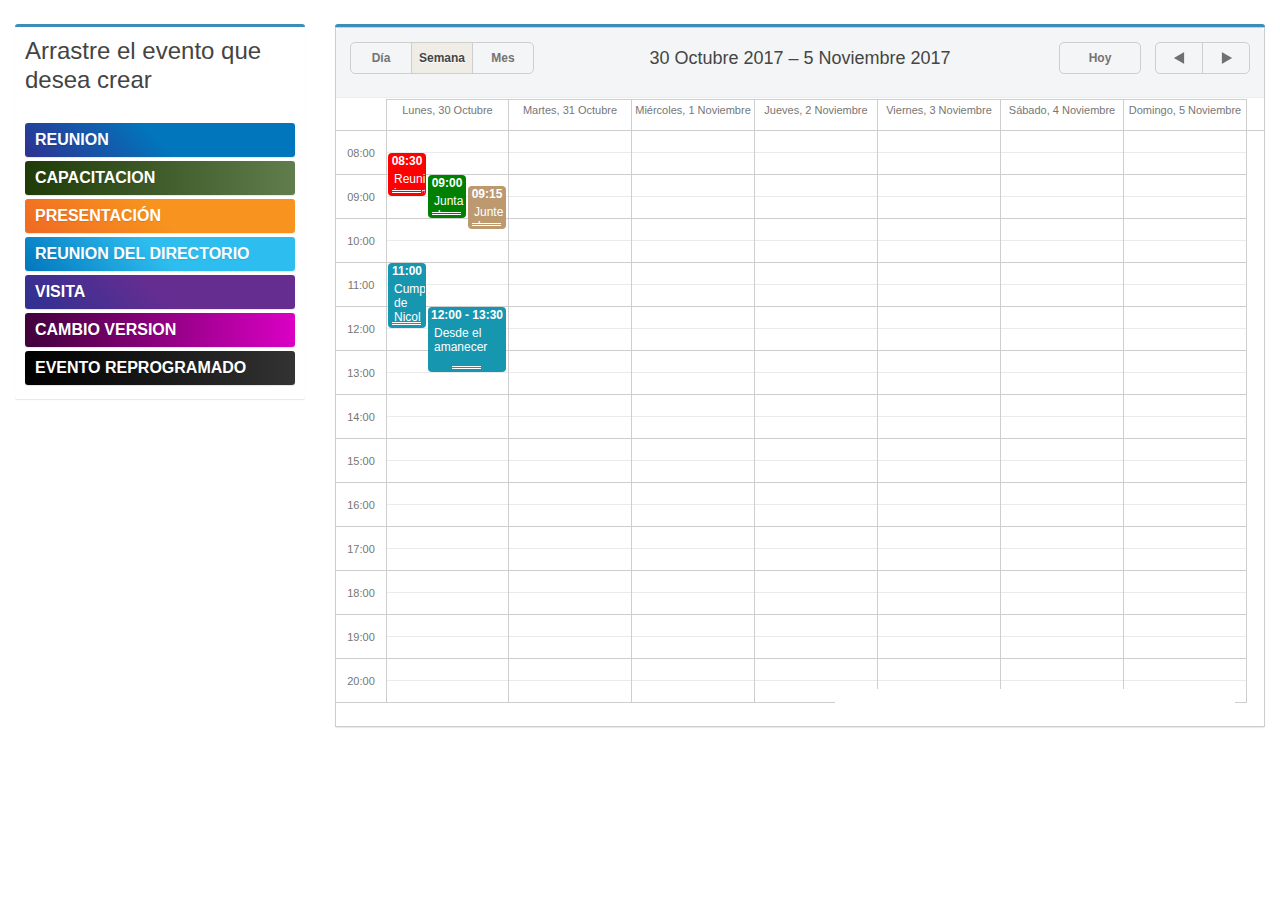
<file: index.html>
<!DOCTYPE html>
<html lang="es">
<head>
    <meta charset="UTF-8">
    <title>Prueba Calendario Duabiz by jin_maxtor</title>
</head>

<script src="js/jquery-3.2.1.js" type="text/javascript"></script>
<script src="js/jquery-ui.js" type="text/javascript"></script>

<!-- Vinculación de las fuentes del calendario -->
<script src="fuentes/dhtmlxscheduler.js" type="text/javascript"></script>
<link rel="stylesheet" href="fuentes/dhtmlxscheduler.css" type="text/css">

<script src="fuentes/ext/dhtmlxscheduler_limit.js" type="text/javascript" charset="utf-8"></script>


<script src='fuentes/ext/dhtmlxscheduler_outerdrag.js' type="text/javascript"></script>


<!-- Configuración del idioma español -->
<script src="fuentes/locale/locale_es.js"></script>
<!-- FIN Vinculación de las fuentes del calendario -->


<link rel="stylesheet" href="css/estilos.css" type="text/css">
<script src="js/metodos.js"></script>

<link rel="stylesheet" href="bootstrap/css/bootstrap.css">

<style type="text/css">

    /* css para que se pueda dimensionar y mostrar el calendario */
    #calendario {
        height: 700px;
        width: 100%;
        border: 1px solid #cecece;
    }


    /* css para la sombra al arrastrar nuevo evento */
    .dhx_cal_event {
        z-index: 1;
        cursor: pointer;
    }
    .highlighted_timespan {
        background-color: #87cefa;
        opacity:0.5;
        filter:alpha(opacity=50);
        cursor: pointer;
        z-index: 0;
    }


</style>

<body onload="inicializar()">
<br>

<div class="container-fluid">

    <div class="row">


        <div class="col-md-3 box-sizing">
            <div class="box box-primary">
                <div class="box-header">
                    <h4 class="box-title">Arrastre el evento que desea crear</h4>
                </div>
                <div class="box-body">
                    <!-- the events -->
                    <div id="external-events">
                        <div id="ee_150" class="external-event bg-color ui-draggable ui-draggable-handle"
                             style="background: linear-gradient(45deg, rgb(46, 49, 145) 0%, rgb(1, 118, 188) 50%, rgb(1, 118, 188) 100%); position: relative;">REUNION</div>
                        <div id="ee_151" class="external-event bg-color ui-draggable ui-draggable-handle"
                             style="background: -webkit-linear-gradient(left, rgb(31, 59, 8) 0%, rgb(98, 125, 77) 100%); position: relative;">CAPACITACION</div>
                        <div id="ee_152" class="external-event bg-color ui-draggable ui-draggable-handle"
                             style="background: linear-gradient(45deg, rgb(240, 106, 36) 1%, rgb(247, 147, 30) 50%, rgb(247, 147, 30) 100%); position: relative;">PRESENTACIÓN</div>
                        <div id="ee_153" class="external-event bg-color ui-draggable ui-draggable-handle"
                             style="background: linear-gradient(45deg, rgb(1, 118, 188) 0%, rgb(46, 189, 239) 50%, rgb(46, 189, 239) 100%); position: relative;">REUNION DEL DIRECTORIO</div>
                        <div id="ee_154" class="external-event bg-color ui-draggable ui-draggable-handle"
                             style="background: linear-gradient(45deg, rgb(46, 49, 145) 0%, rgb(102, 45, 145) 50%, rgb(102, 45, 145) 100%); position: relative;">VISITA</div>
                        <div id="ee_155" class="external-event bg-color ui-draggable ui-draggable-handle"
                             style="background: -webkit-linear-gradient(left, rgb(64, 2, 58) 0%, rgb(219, 0, 197) 100%); position: relative;">CAMBIO VERSION</div>
                    </div>

                    <div id="reprogramado" class="external-event bg-color evento_repro">EVENTO REPROGRAMADO</div>
                </div>
            </div>
        </div>

        <div class="col-md-9 box-sizing">
            <div class="box box-primary">
                <div id="calendario" class="dhx_cal_container">
                    <div class="dhx_cal_navline fc-toolbar">
                        <div class="dhx_cal_prev_button boton_hover">&nbsp;</div>
                        <div class="dhx_cal_next_button boton_hover">&nbsp;</div>
                        <div class="dhx_cal_today_button boton_hover"></div>
                        <div class="dhx_cal_date"></div>

                        <div class="dhx_cal_tab boton_hover" name="day_tab"></div>
                        <div class="dhx_cal_tab boton_hover" name="week_tab"></div>
                        <div class="dhx_cal_tab boton_hover" name="month_tab"></div>
                    </div>
                    <div class="dhx_cal_header"></div>
                    <div id="poner" class="dhx_cal_data"></div>
                </div>
                <div id='log' style='position:absolute; width:400px; right:30px; bottom:10px; height:28px; font-size:12px; background-color:white;'></div>
            </div>
        </div>
    </div>

</div>


</body>
</html>
</file>
<file: fuentes/dhtmlxscheduler.css>
/*
@license
dhtmlxScheduler v.4.4.0 Stardard

This software is covered by GPL license. You also can obtain Commercial or Enterprise license to use it in non-GPL project - please contact sales@dhtmlx.com. Usage without proper license is prohibited.

(c) Dinamenta, UAB.
*/
.dhtmlx_message_area{position:fixed;right:5px;width:250px;z-index:11}.dhtmlx-info{min-width:120px;font-family:Tahoma;z-index:14;overflow:hidden;margin:5px 5px 10px;-webkit-transition:all .5s ease;-moz-transition:all .5s ease;-o-transition:all .5s ease;transition:all .5s ease}.dhtmlx-info.hidden{height:0;padding:0;border-width:0;margin:0;overflow:hidden}.dhtmlx_modal_box{overflow:hidden;display:inline-block;min-width:300px;text-align:center;position:fixed;box-shadow:0 0 14px #888;font-family:Tahoma;z-index:18;border-radius:6px;border:1px solid #fff}.dhtmlx_popup_title{border-top-left-radius:5px;border-top-right-radius:5px;border-width:0;background:url([data-uri]);background:-webkit-linear-gradient(top,#707070 1%,#3d3d3d 70%,#4c4c4c 97%,#393939 97%);background:-moz-linear-gradient(top,#707070 1%,#3d3d3d 70%,#4c4c4c 97%,#393939 97%)}.dhtmlx-info,.dhtmlx_button,.dhtmlx_popup_button{user-select:none;-webkit-user-select:none;-moz-user-select:-moz-none;cursor:pointer}.dhtmlx_popup_text{overflow:hidden}.dhtmlx_popup_controls{border-radius:6px;padding:5px}.dhtmlx_button,.dhtmlx_popup_button{height:30px;line-height:30px;display:inline-block;margin:0 5px;border-radius:6px;color:#FFF}.dhtmlx_popup_button{min-width:120px}div.dhx_modal_cover{background-color:#000;cursor:default;filter:alpha(opacity=20);opacity:.2;position:fixed;z-index:17;left:0;top:0;width:100%;height:100%;border:none;zoom:1}.dhtmlx-info img,.dhtmlx_modal_box img{float:left;margin-right:20px}.dhtmlx-alert-error .dhtmlx_popup_title,.dhtmlx-confirm-error .dhtmlx_popup_title{background:url([data-uri])}.dhtmlx-alert-error,.dhtmlx-confirm-error{border:1px solid red}.dhtmlx_button,.dhtmlx_popup_button{box-shadow:0 0 4px #888;border:1px solid #838383}.dhtmlx_button input,.dhtmlx_popup_button div{border:1px solid #FFF;background:url([data-uri]);background:-webkit-linear-gradient(top,#707070 1%,#3d3d3d 70%,#4c4c4c 99%);background:-moz-linear-gradient(top,#707070 1%,#3d3d3d 70%,#4c4c4c 99%);border-radius:6px;font-size:15px;font-weight:400;-moz-box-sizing:content-box;box-sizing:content-box;color:#fff;padding:0;margin:0;vertical-align:top;height:28px;line-height:28px}.dhtmlx_button input:active,.dhtmlx_button input:focus,.dhtmlx_popup_button div:active,.dhtmlx_popup_button div:focus{background:url([data-uri]);background:-webkit-linear-gradient(top,#707070 1%,#4c4c4c 99%);background:-moz-linear-gradient(top,#707070 1%,#4c4c4c 99%)}.dhtmlx_popup_title{color:#fff;text-shadow:1px 1px #000;height:40px;line-height:40px;font-size:20px}.dhtmlx_popup_text{margin:15px 15px 5px;font-size:14px;color:#000;min-height:30px;border-radius:6px}.dhtmlx-error,.dhtmlx-info{font-size:14px;color:#000;box-shadow:0 0 10px #888;padding:0;background-color:#FFF;border-radius:3px;border:1px solid #fff}.dhtmlx-info div{padding:5px 10px;background-color:#fff;border-radius:3px;border:1px solid #B8B8B8}.dhtmlx-error{background-color:#d81b1b;border:1px solid #ff3c3c;box-shadow:0 0 10px #000}.dhtmlx-error div{background-color:#d81b1b;border:1px solid #940000;color:#FFF}.dhx_cal_event .dhx_body,.dhx_cal_event .dhx_footer,.dhx_cal_event .dhx_header,.dhx_cal_event .dhx_title{border:1px solid #B7A543;overflow:hidden;width:100%;font-family:Tahoma;font-size:8pt}.dhx_move_denied .dhx_cal_event .dhx_header,.dhx_move_denied .dhx_cal_event .dhx_title{cursor:default}.dhx_cal_event .dhx_header{height:1px;margin-left:1px;border-width:1px 1px 0;cursor:pointer}.dhx_cal_event .dhx_title{height:12px;border-bottom-style:dotted;text-align:center;background-position:right;background-repeat:no-repeat;cursor:pointer}.dhx_cal_event .dhx_body,.dhx_cal_event.dhx_cal_select_menu .dhx_body{border-width:0 1px 1px;padding:5px}.dhx_resize_denied,.dhx_resize_denied .dhx_event_resize{cursor:default!important}.dhx_cal_event .dhx_event_resize{cursor:s-resize}.dhx_cal_event .dhx_footer,.dhx_cal_event .dhx_select_menu_footer{height:1px;margin-left:2px;border-width:0 1px 1px;position:relative}.dhx_cal_event_line{padding-left:10px;cursor:pointer;overflow:hidden}.dhx_cal_event_clear{font-family:Tahoma;font-size:8pt;height:13px;padding-left:2px;white-space:nowrap;overflow:hidden;cursor:pointer}.dhx_in_move{background-color:#FFFF80}.dhx_cal_event.dhx_cal_editor{z-index:10;position:absolute;overflow:hidden}textarea.dhx_cal_editor{width:100%;height:100%;border:0 solid #000;margin:0;padding:0;overflow:auto}div.dhx_menu_head{background-position:0 -43px;width:10px;height:10px;margin-left:5px;margin-top:1px;border:none;cursor:default}div.dhx_menu_icon{width:20px;height:20px;margin-left:-5px;margin-top:0;border:none;cursor:pointer}div.icon_details{background-position:0 0}div.icon_edit{background-position:-22px 0}div.icon_save{background-position:-84px -1px}div.icon_cancel{background-position:-62px 0}div.icon_delete{background-position:-42px 0}.dhx_month_link{position:absolute;box-sizing:border-box;-moz-box-sizing:border-box;text-align:right;cursor:pointer;padding-right:10px}.dhx_month_link a{color:#00f}.dhx_month_link a:hover{text-decoration:underline}.dhx_global_tip{font-family:Tahoma,Helvetica;text-align:center;font-size:20px;position:fixed;top:60px;right:20px;background-color:rgba(255,255,255,.7);color:#000;z-index:14;padding:20px 30px;width:190px}.dhx_global_tip div{font-size:30px}@media (-moz-touch-enabled){.dhx_cal_container{user-select:none;-moz-user-select:none}}.dhx_unselectable,.dhx_unselectable div{-webkit-user-select:none;-moz-user-select:none;-moz-user-select:-moz-none}.dhx_cal_light{-webkit-tap-highlight-color:transparent;border-radius:5px;font-family:Tahoma;font-size:8pt;position:absolute;z-index:15;width:580px;height:300px;box-shadow:5px 5px 5px #888}.dhx_mark{position:relative;top:3px;background-image:url(imgs/controls.gif);background-position:0 -43px;padding-left:10px}.dhx_ie6 .dhx_mark{background-position:6px -41px}.dhx_cal_light select{font-family:Tahoma;font-size:8pt;padding:2px;margin:0}.dhx_cal_ltitle{padding:2px 0 2px 5px;overflow:hidden;white-space:nowrap}.dhx_cal_ltitle span{white-space:nowrap}.dhx_cal_lsection{font-weight:700;padding:5px 0 3px 10px}.dhx_section_time{white-space:nowrap}.dhx_cal_lsection .dhx_fullday{float:right;margin-right:5px;font-size:12px;font-weight:400;line-height:20px;vertical-align:top;cursor:pointer}.dhx_cal_lsection{font-size:18px;font-family:Arial}.dhx_cal_ltext{padding:2px 0 2px 10px;overflow:hidden}.dhx_cal_ltext textarea{overflow:auto;height:100%;width:100%;outline:0!important;resize:none}.dhx_time{font-weight:700}.dhx_cal_larea{overflow:hidden;width:572px;height:1px}.dhx_btn_set{float:left}.dhx_btn_set div{float:left;vertical-align:middle;cursor:pointer}.dhx_save_btn{background-image:url(imgs/controls.gif);background-position:-84px 0;width:21px}.dhx_cancel_btn{background-image:url(imgs/controls.gif);background-position:-63px 0;width:20px}.dhx_delete_btn{background-image:url(imgs/controls.gif);background-position:-42px 0;width:20px}.dhx_cal_cover{width:100%;height:100%;position:absolute;z-index:14;top:0;left:0;background-color:#000;opacity:.1;filter:alpha(opacity=10)}.dhx_custom_button{padding:0 3px;font-family:Tahoma;font-size:8pt;font-weight:400;margin-right:5px;margin-top:0;cursor:pointer}.dhx_custom_button div{cursor:pointer;float:left;height:21px;line-height:21px;vertical-align:middle}.dhx_cal_light_wide .dhx_cal_larea{border-top-width:0}.dhx_cal_light_wide .dhx_cal_lsection{border:0;float:left;text-align:right;width:100px;height:20px;padding:5px 0 0 10px}.dhx_cal_light_wide .dhx_wrap_section{position:relative;overflow:hidden}.dhx_cal_light_wide .dhx_section_time{padding-top:2px!important;height:20px!important}.dhx_section_time{text-align:center}.dhx_cal_light_wide .dhx_cal_larea{width:730px}.dhx_cal_light_wide{width:738px}.dhx_cal_light_wide .dhx_section_time{background:0 0}.dhx_cal_light_wide .dhx_cal_checkbox label{padding-left:0}.dhx_cal_wide_checkbox input{margin-top:8px;margin-left:14px}.dhx_cal_light input{font-family:Tahoma;font-size:8pt}.dhx_cal_light_wide .dhx_cal_lsection .dhx_fullday{float:none;margin-right:0;font-weight:700;font-family:Arial;cursor:pointer}.dhx_custom_button{float:right;height:21px}.dhx_cal_light_wide .dhx_custom_button{position:absolute;top:0;right:0}.dhx_cal_light_wide .dhx_repeat_right{margin-right:55px}.dhx_minical_popup{position:absolute;z-index:16;width:251px;height:175px}.dhx_scale_bar_header{position:absolute;border-bottom:1px dotted #8894A3;width:100%}.dhx_expand_icon{position:absolute;right:0;background-image:url(imgs/collapse_expand_icon.gif);width:18px;height:18px;cursor:pointer;background-position:0 18px;z-index:4}.dhx_scheduler_agenda .dhx_cal_data{background-image:url(imgs/databg.png)}.dhx_agenda_area{width:100%;overflow-y:auto;background-image:url(imgs/databg.png)}.dhx_agenda_line{height:21px;clear:both;overflow:hidden}.dhx_agenda_line div{float:left;width:188px;text-align:center;line-height:21px;overflow:hidden}.dhx_agenda_area .dhx_agenda_line div{border-right:0 dotted #8894A3}.dhx_v_border{position:absolute;left:187px;top:0;width:1px;height:100%}.dhx_agenda_line .dhx_event_icon{width:20px;border-width:0;background:url(imgs/icon.png) 5px 4px no-repeat;cursor:pointer}.dhx_agenda_line span{padding-left:5px;line-height:21px}.dhx_year_week{position:relative}.dhx_year_month{height:18px;padding-top:3px;text-align:center;vertical-align:middle}.dhx_year_body .dhx_after .dhx_month_head,.dhx_year_body .dhx_after .dhx_month_head a,.dhx_year_body .dhx_before .dhx_month_head,.dhx_year_body .dhx_before .dhx_month_head a{color:#E2E3E6!important}.dhx_year_body .dhx_month_body{height:0;overflow:hidden}.dhx_month_head.dhx_year_event{background-color:#FFE763}.dhx_year_body .dhx_after .dhx_month_head,.dhx_year_body .dhx_before .dhx_month_head{cursor:default}.dhx_year_tooltip{border:1px solid #BBB;background-image:url(imgs/databg.png);position:absolute;z-index:12;width:300px;height:auto;font-family:Tahoma;font-size:8pt;overflow:hidden}.dhx_tooltip_line{line-height:20px;height:20px;overflow:hidden}.dhx_tooltip_line .dhx_event_icon{width:20px;height:20px;padding-right:10px;float:left;border-width:0;position:relative;background:url(imgs/icon.png) 5px 4px no-repeat;cursor:pointer}.dhx_tooltip_date{float:left;width:auto;padding-left:5px;text-align:center}.dhx_text_disabled{font-family:Tahoma;font-size:8pt}.dhx_mini_calendar{-moz-box-shadow:5px 5px 5px #888;-khtml-box-shadow:5px 5px 5px #888;-moz-user-select:-moz-none;-webkit-user-select:none;-user-select:none}.dhx_mini_calendar .dhx_month_head{cursor:pointer}.dhx_mini_calendar .dhx_calendar_click{background-color:#C2D5FC}.dhx_cal_navline div.dhx_minical_icon{cursor:pointer;background-image:url(imgs/calendar.gif)}.dhx_matrix_scell{height:100%}.dhx_matrix_cell,.dhx_matrix_scell{overflow:hidden;text-align:center;vertical-align:middle}.dhx_matrix_cell{background-color:#fff}.dhx_matrix_line{overflow:hidden}.dhx_matrix_cell div,.dhx_matrix_scell div{overflow:hidden;text-align:center;height:auto}.dhx_cal_lsection .dhx_readonly{font-size:9pt;font-size:8pt;padding:2px;color:#887A2E}.dhx_cal_event_line .dhx_event_resize{cursor:w-resize;position:absolute;top:0;width:4px;height:100%}.dhx_event_resize_start{left:0}.dhx_event_resize_end{right:0}.dhx_data_table.folder .dhx_matrix_cell,.dhx_matrix_scell.folder{background-color:#969394;cursor:pointer}.dhx_matrix_scell .dhx_scell_level0{padding-left:5px}.dhx_matrix_scell .dhx_scell_level1{padding-left:20px}.dhx_matrix_scell .dhx_scell_level2{padding-left:35px}.dhx_matrix_scell .dhx_scell_level3{padding-left:50px}.dhx_matrix_scell .dhx_scell_level4{padding-left:65px}.dhx_matrix_scell.folder{font-weight:700;text-align:left}.dhx_matrix_scell.folder .dhx_scell_expand{float:left;width:10px;padding-right:3px}.dhx_matrix_scell.folder .dhx_scell_name{float:left;width:auto}.dhx_matrix_scell.item .dhx_scell_name{padding-left:15px;text-align:left}.dhx_data_table.folder .dhx_matrix_cell{border-right:0}.dhx_section_timeline{overflow:hidden;padding:4px 0 2px 10px}.dhx_section_timeline select{width:552px}.dhx_map_area{width:100%;height:100%;overflow-y:auto;overflow-x:hidden;background-image:url(imgs/databg.png)}.dhx_map_line .dhx_event_icon{width:20px;border-width:0;background:url(imgs/icon.png) 5px 4px no-repeat;cursor:pointer}.dhx_map_line{height:21px;clear:both;overflow:hidden}.dhx_map{position:absolute}.dhx_map_line .headline_description,.dhx_map_line div{float:left;border-right:1px dotted #8894A3;text-align:center;line-height:21px;overflow:hidden}.dhx_map_line .dhx_map_description{float:left;border-right:0 dotted #8894A3;text-align:center;line-height:21px;overflow:hidden}.dhx_map_line .line_description{float:left;border-right:1px dotted #8894A3;text-align:left;padding-left:5px;line-height:21px;overflow:hidden}.dhx_map_line.highlight{background-color:#C4C5CC}.dhx_map_area .dhx_map_line div{border-right:0 dotted #8894A3}.dhtmlXTooltip.tooltip{-moz-box-shadow:3px 3px 3px #888;-webkit-box-shadow:3px 3px 3px #888;-o-box-shadow:3px 3px 3px #888;box-shadow:3px 3px 3px #888;filter:progid:DXImageTransform.Microsoft.Shadow(color='#888888', Direction=135, Strength=5);background-color:#fff;cursor:default;padding:10px;position:fixed;z-index:9;font-family:Tahoma;opacity:1}.dhx_cal_checkbox label{padding-left:5px}.dhx_cal_light .radio{padding:2px 0 2px 10px}.dhx_cal_light .radio input,.dhx_cal_light .radio label{line-height:15px}.dhx_cal_light .radio input{vertical-align:middle;margin:0;padding:0}.dhx_cal_light .radio label{vertical-align:middle;padding-right:10px}.dhx_cal_light .combo{padding:4px}.dhx_cal_light_wide .combo>div,.dhx_cal_light_wide .dhx_combo_box{width:608px!important;left:10px}.dhx_wa_column{float:left}.dhx_wa_scale_bar{font-family:Tahoma;padding-left:10px;font-size:11px}.dhx_wa_day_data{background-color:#FCFEFC;overflow-y:auto}.dhx_wa_ev_body{font-size:12px;padding:5px 0 5px 7px}.dhx_wa_dnd{font-family:Tahoma;position:absolute;padding-right:7px;color:#887AE2!important;background-color:#FFE763!important}.dhx_cal_event_selected{background-color:#9cc1db;color:#fff}.dhx_second_scale_bar{padding-top:2px}.dhx_grid_area{width:100%;height:100%;overflow-y:auto;background-color:#FCFEFC}.dhx_grid_area table{border-collapse:collapse;border-spacing:0;width:100%;table-layout:fixed}.dhx_grid_area td{table-layout:fixed;text-align:center}.dhx_grid_line{height:21px;clear:both;overflow:hidden}.dhx_grid_line div{float:left;cursor:default;padding-top:0;padding-bottom:0;text-align:center;line-height:21px;overflow:hidden}.dhx_grid_area td,.dhx_grid_line div{padding-left:8px;padding-right:8px}.dhx_grid_area tr.dhx_grid_event{height:21px;overflow:hidden;margin:0 0 1px}.dhx_grid_area tr.dhx_grid_event td{border-bottom:1px solid #ECEEF4}.dhx_grid_area tr.dhx_grid_event:nth-child(2n) td,.dhx_grid_area tr.dhx_grid_event:nth-child(2n+1) td{border-bottom-width:0;border-bottom-style:none}.dhx_grid_area tr.dhx_grid_event:nth-child(2n){background-color:#ECEEF4}.dhx_grid_area .dhx_grid_dummy{table-layout:auto;margin:0!important;padding:0!important}.dhx_grid_v_border{position:absolute;border-right:1px solid #A4BED4;width:1px;height:100%}.dhx_grid_event_selected{background-color:#9cc1db!important;color:#fff!important}.dhx_grid_sort_desc .dhx_grid_view_sort{background-position:0 -55px}.dhx_grid_sort_asc .dhx_grid_view_sort{background-position:0 -66px}.dhx_grid_view_sort{width:10px;height:10px;position:absolute;border:none!important;top:5px;background-repeat:no-repeat;background-image:url(imgs/images.png)}.dhx_marked_timespan{position:absolute;width:100%;margin-left:0}.dhx_time_block{position:absolute;width:100%;background:silver;opacity:.4;filter:alpha(opacity=40);z-index:1}.dhx_time_block_reset{opacity:1;filter:alpha(opacity=100)}.dhx_mini_calendar .dhx_marked_timespan,.dhx_scheduler_month .dhx_marked_timespan{display:none}.dhx_now_time{width:100%;border-bottom:2px solid red;z-index:1}.dhx_scheduler_month .dhx_now_time{border-bottom:0;border-left:2px solid red}.dhx_matrix_now_time{border-left:2px solid red;z-index:1}.dhx_matrix_now_time,.dhx_now_time{opacity:.5}.dhx_cal_quick_info{border:2px solid #888;border-radius:5px;position:absolute;z-index:8;background-color:#8e99ae;background-color:rgba(98,107,127,.5);padding-left:7px;width:300px;transition:left .5s ease,right .5s;-moz-transition:left .5s ease,right .5s;-webkit-transition:left .5s ease,right .5s;-o-transition:left .5s ease,right .5s}.dhx_no_animate{transition:none;-moz-transition:none;-webkit-transition:none;-o-transition:none}.dhx_cal_quick_info.dhx_qi_left .dhx_qi_big_icon{float:right}.dhx_cal_qi_title{padding:5px 0 10px 5px;color:#FFF;letter-spacing:1px}.dhx_cal_qi_tdate{font-size:14px}.dhx_cal_qi_tcontent{font-size:18px;font-weight:700}.dhx_cal_qi_content{border:1px solid #888;background-color:#fefefe;padding:16px 8px;font-size:14px;color:#444;width:275px;overflow:hidden}.dhx_qi_big_icon{border-radius:3px;margin:5px 9px 5px 0;min-width:60px;line-height:20px;vertical-align:middle;padding:5px 10px 5px 5px;cursor:pointer;background-color:#fefefe;border-bottom:1px solid #666;border-right:1px solid #666;float:left}.dhx_cal_qi_controls div{float:left;height:20px;text-align:center;line-height:20px}.dhx_qi_big_icon .dhx_menu_icon{margin:0 8px 0 0}.dhx_drag_marker{width:100%;filter:alpha(Opacity=50);opacity:.5;background-color:#FFE763;position:absolute;box-sizing:border-box!important;border-top:1px solid #B6B6B6;border-bottom:1px solid #b6b6b6}.dhx_focus_slot{background:#FFE763;position:absolute;pointer-events:none;opacity:.3}.dhx_cal_container :focus{outline-style:auto}.dhtmlx_modal_box *,.dhx_cal_data,.dhx_cal_data div,.dhx_cal_data table *,.dhx_cal_header,.dhx_cal_header div,.dhx_cal_light .dhx_cal_lsection,.dhx_cal_light .dhx_wrap_section,.dhx_cal_navline div,.dhx_cal_quick_info,.dhx_cal_quick_info div,.dhx_multi_day,.dhx_multi_day div,.dhx_tooltip_line div{-webkit-box-sizing:content-box;-moz-box-sizing:content-box;box-sizing:content-box}.dhx_cal_data div.dhx_scale_hour,.dhx_cal_data table .dhx_matrix_cell,.dhx_cal_data table .dhx_matrix_scell{-webkit-box-sizing:border-box;-moz-box-sizing:border-box;box-sizing:border-box}.dhx_cal_data table{border-collapse:separate}.dhx_cal_light .dhx_cal_radio label{margin-bottom:0}.dhx_cal_event div{line-height:normal}.dhx_cal_container{font-family:Tahoma;font-size:8pt;position:relative;overflow:hidden}.dhx_cal_container div{-moz-user-select:none;-moz-user-select:-moz-none}.dhx_cal_navline{height:20px;position:absolute;z-index:3;width:750px;color:#2F3A48}.dhx_cal_navline div{position:absolute;white-space:nowrap}.dhx_cal_navline .dhx_cal_date{padding-top:1px}.dhx_cal_button .dhx_left_bg{width:1px;overflow:hidden;height:17px;z-index:5;top:0}.dhx_cal_prev_button{background-image:url(imgs/buttons.png);background-position:0 0;cursor:pointer}.dhx_cal_next_button{background-image:url(imgs/buttons.png);background-position:-30px 0;cursor:pointer}.dhx_cal_today_button{background-image:url(imgs/buttons.png);background-position:-60px 0;cursor:pointer;text-align:center}.dhx_cal_tab{text-align:center;cursor:pointer;background-color:#D8E1EA;-webkit-border-top-left-radius:4px;-webkit-border-top-right-radius:4px;-moz-border-radius-topleft:4px;-moz-border-radius-topright:4px;border-top-left-radius:4px;border-top-right-radius:4px}.dhx_cal_tab.active{text-decoration:none;cursor:default;font-weight:700}.dhx_cal_header{position:absolute;left:10px;top:23px;width:750px;z-index:2;overflow:hidden;color:#2F3A48}.dhx_cal_data{-webkit-tap-highlight-color:transparent;position:absolute;top:44px;width:600px;overflow-y:auto;overflow-x:hidden;-webkit-overflow-scrolling:touch;-ms-touch-action:pan-y}.dhx_cal_event,.dhx_cal_event_clear,.dhx_cal_event_line{-ms-touch-action:none}.dhx_scale_bar{position:absolute;text-align:center}.dhx_scale_holder,.dhx_scale_holder_now{position:absolute}.dhx_scale_hour{height:41px;width:50px;text-align:center;line-height:40px;overflow:hidden}.dhx_month_head{padding-right:5px;text-align:right}.dhx_month_body{background-color:#FFF}.dhx_scale_ignore{display:none}.dhx_cal_drag{position:absolute;z-index:13;background-color:#FFE763;border:1px solid #B7A543;opacity:.5;filter:alpha(opacity=50)}.dhx_loading{position:absolute;width:128px;height:15px;background-image:url(imgs/loading.gif);z-index:13}.dhx_multi_day,.dhx_multi_day_icon{background-color:#E1E6FF;background-repeat:no-repeat;border-right:1px dotted #8894A3}.dhx_multi_day{position:absolute}.dhx_multi_day_icon,.dhx_multi_day_icon_small{background-position:center center;background-repeat:no-repeat}.dhtmlxLayoutPolyContainer_dhx_skyblue .dhx_cal_container{background-color:#d0e5ff}.dhx_form_repeat,.dhx_form_repeat input{padding:0 0 0 5px;margin:0;font-family:Tahoma,Verdana;font-size:11px;line-height:24px}.dhx_form_repeat{overflow:hidden;background-color:#FFF4B5}.dhx_cal_light_wide .dhx_form_repeat{background-color:transparent}.dhx_repeat_center,.dhx_repeat_divider,.dhx_repeat_left,.dhx_repeat_right{height:115px;-moz-box-sizing:border-box;box-sizing:border-box}.dhx_repeat_center,.dhx_repeat_left{padding:10px 0 0 10px;float:left}.dhx_repeat_left{width:105px}.dhx_repeat_center{width:345px;padding-top:22px}.dhx_repeat_divider{float:left;width:1px}.dhx_repeat_right{float:right;width:173px;padding:17px 3px 0 10px}input.dhx_repeat_text{height:16px;width:27px;margin:0 4px;line-height:18px;padding:0 0 0 2px}.dhx_form_repeat select{height:20px;width:87px;padding:0 0 0 2px;margin:0 4px}input.dhx_repeat_date{height:18px;width:80px;padding:0 0 0 2px;margin:0 4px;background-repeat:no-repeat;background-position:64px 0;border:1px solid #7f9db9;line-height:18px}input.dhx_repeat_radio{margin-right:4px}input.dhx_repeat_checkbox{margin:4px 4px 0 0}.dhx_repeat_days td{padding-right:5px}.dhx_repeat_days label{font-size:10px}.dhx_custom_button{width:90px;-webkit-border-radius:4px;-moz-border-radius:4px;-ms-border-radius:4px;-o-border-radius:4px;border-radius:4px}.dhx_custom_button_recurring{background-position:-5px 20px;width:20px;margin-right:10px}.dhx_cal_light_rec{width:640px}.dhx_cal_light_rec .dhx_cal_larea{width:632px}.dhx_cal_light_rec.dhx_cal_light_wide{width:816px}.dhx_cal_light_rec.dhx_cal_light_wide .dhx_cal_larea{width:808px}.dhx_cal_event .dhx_title{border-width:1px 1px 0;padding-top:1px;-webkit-border-top-left-radius:4px;-webkit-border-top-right-radius:4px;-moz-border-radius-topleft:4px;-moz-border-radius-topright:4px;border-top-left-radius:4px;border-top-right-radius:4px;font-family:arial;font-weight:700;font-size:12px;line-height:12px}.dhx_cal_event .dhx_body,.dhx_cal_event.dhx_cal_select_menu .dhx_body{padding-bottom:8px;-webkit-border-bottom-right-radius:4px;-webkit-border-bottom-left-radius:4px;-moz-border-radius-bottomright:4px;-moz-border-radius-bottomleft:4px;border-bottom-right-radius:4px;border-bottom-left-radius:4px}.dhx_cal_event .dhx_header,.dhx_cal_event.dhx_cal_select_menu .dhx_footer{display:none}.dhx_cal_event.dhx_cal_select_menu{-webkit-box-shadow:0 0 1px #FFF;-moz-box-shadow:0 0 1px #FFF;box-shadow:0 0 1px #FFF}.dhx_cal_event .dhx_footer{height:5px;border:0;margin-top:-6px;background:url(imgs_dhx_terrace/resizing.png) center center no-repeat}.dhx_cal_event .dhx_body,.dhx_cal_event .dhx_footer,.dhx_cal_event .dhx_header,.dhx_cal_event .dhx_title{background-color:#1796b0;border-color:transparent;color:#fff}.dhx_cal_event.dhx_cal_editor{border:1px solid transparent}.dhx_cal_editor{font-size:12px;font-family:Arial,sans-serif}div.dhx_menu_head,div.dhx_menu_icon{background-image:url(imgs_dhx_terrace/controls.png)}.dhx_cal_event_line{border:1px solid transparent;background-color:#1796b0;color:#fff;height:17px;line-height:17px;-webkit-border-radius:2px;-moz-border-radius:2px;border-radius:2px}.dhx_cal_event_line_start{-webkit-border-top-left-radius:9px;-webkit-border-bottom-left-radius:9px;-moz-border-radius-topleft:9px;-moz-border-radius-bottomleft:9px;border-top-left-radius:9px;border-bottom-left-radius:9px}.dhx_cal_event_line_end{-webkit-border-top-right-radius:9px;-webkit-border-bottom-right-radius:9px;-moz-border-radius-topright:9px;-moz-border-radius-bottomright:9px;border-top-right-radius:9px;border-bottom-right-radius:9px}.dhx_cal_event .dhx_body,.dhx_cal_event_line{font-size:12px;font-family:Arial,sans-serif}.dhx_cal_container{background-color:#fff}.dhx_cal_data{border-top:1px solid #CECECE}.dhx_scale_holder{background-image:url(imgs_dhx_terrace/databg.png);border-right:1px solid #CECECE}.dhx_scale_holder_now{background-image:url(imgs_dhx_terrace/databg_now.png);border-right:1px solid #CECECE}.dhx_scale_hour{border-bottom:1px solid #CECECE;background-color:#fff;font:11px/44px Arial;color:#767676}.dhx_cal_header{border:1px solid #CECECE;border-left:0;border-bottom:0}.dhx_scale_bar{border-left:1px solid #CECECE;font:11px/16px Arial;color:#767676;padding-top:2px;background-color:#fff}.dhx_cal_navline div{top:14px}.dhx_cal_date,.dhx_cal_next_button,.dhx_cal_prev_button,.dhx_cal_tab,.dhx_cal_today_button{color:#454544;height:30px;line-height:30px;background:0 0;border:1px solid #CECECE}.dhx_cal_navline .dhx_cal_date{border:0;font-size:18px;font-weight:400;font-family:arial;width:100%;top:14px;text-align:center;position:absolute;left:0;z-index:-1}.dhx_cal_today_button{color:#747473;left:auto;right:123px;background:0 0;text-decoration:none;width:80px;font-size:12px;font-weight:700;font-family:arial;-webkit-border-radius:5px;-moz-border-radius:5px;border-radius:5px}.dhx_cal_next_button,.dhx_cal_prev_button{left:auto;width:46px}.dhx_cal_prev_button{right:61px;background:url(imgs_dhx_terrace/arrow_left.png) center center no-repeat;-webkit-border-top-left-radius:5px;-webkit-border-bottom-left-radius:5px;-moz-border-radius-topleft:5px;-moz-border-radius-bottomleft:5px;border-top-left-radius:5px;border-bottom-left-radius:5px}.dhx_cal_next_button{right:14px;background:url(imgs_dhx_terrace/arrow_right.png) center center no-repeat;-webkit-border-top-right-radius:5px;-webkit-border-bottom-right-radius:5px;-moz-border-radius-topright:5px;-moz-border-radius-bottomright:5px;border-top-right-radius:5px;border-bottom-right-radius:5px}.dhx_cal_tab{color:#747473;width:60px;padding-top:0;text-decoration:none;-webkit-border-radius:0;-moz-border-radius:0;border-radius:0;font-weight:700;font-family:arial;font-size:12px}.dhx_cal_tab.active{background-color:#F0EDE7;color:#454544;border:1px solid #CECECE;text-shadow:0 1px 0 #fff}.dhx_cal_tab_first{-webkit-border-top-left-radius:5px;-webkit-border-bottom-left-radius:5px;-moz-border-radius-topleft:5px;-moz-border-radius-bottomleft:5px;border-top-left-radius:5px;border-bottom-left-radius:5px}.dhx_cal_tab_last{-webkit-border-top-right-radius:5px;-webkit-border-bottom-right-radius:5px;-moz-border-radius-topright:5px;-moz-border-radius-bottomright:5px;border-top-right-radius:5px;border-bottom-right-radius:5px}.dhx_cal_tab_standalone{-webkit-border-radius:5px;-moz-border-radius:5px;border-radius:5px;padding:0 5px}.dhx_multi_day,.dhx_multi_day_icon,.dhx_multi_day_icon_small{background-color:#fff}.dhx_multi_day{border-top:1px solid #CECECE}.dhx_multi_day_icon,.dhx_multi_day_icon_small{border-bottom:1px solid #CECECE;border-right:1px solid #CECECE}.dhx_multi_day_icon_small{background-image:url(imgs_dhx_terrace/clock_small.gif)}.dhx_multi_day_icon{background-image:url(imgs_dhx_terrace/clock_big.gif)}.dhx_after .dhx_month_body,.dhx_after .dhx_month_head,.dhx_before .dhx_month_body,.dhx_before .dhx_month_head,.dhx_month_head{background-color:#fff}.dhx_month_head{height:21px;padding-top:0;font:12px/21px Arial;color:#362d26;border-right:1px solid #CECECE}.dhx_after .dhx_month_head,.dhx_before .dhx_month_head{color:#bbb}.dhx_month_body{border-right:1px solid #CECECE;border-bottom:1px solid #CECECE}.dhx_now .dhx_month_body,.dhx_now .dhx_month_head{background-color:#FFF3A1;font-weight:400}.dhx_cal_event_clear{color:#0E64A0}.dhx_cal_larea{margin-left:0}.dhx_cal_light_wide .dhx_cal_larea{margin-left:3px}.dhx_cal_light_wide .dhx_wrap_section{padding:5px 0}.dhx_cal_larea,.dhx_cal_light,.dhx_cal_light_wide .dhx_wrap_section,.dhx_cal_lsection,.dhx_cal_ltext textarea,.dhx_wrap_section{background-color:#fff}.dhx_cal_light input,.dhx_cal_light_wide .dhx_cal_lsection .dhx_fullday,.dhx_cal_lsection,.dhx_cal_lsection .dhx_fullday{color:#747473}.dhx_cal_light_wide .dhx_wrap_section{border-top:0;border-bottom:1px solid #CECECE}.dhx_cal_larea{border:1px solid transparent}.dhx_cal_light,.dhx_cal_light select,.dhx_cal_ltext textarea{color:#2E2E2E}.dhx_cal_light{border:1px solid #CECECE}.dhx_cal_light_wide .dhx_cal_lsection,.dhx_cal_light_wide .dhx_cal_lsection .dhx_fullday{font-size:13px}.dhx_section_time{background-color:transparent}.dhx_btn_set div:first-child,.dhx_cancel_btn,.dhx_delete_btn,.dhx_save_btn{display:none}.dhx_btn_set,.dhx_btn_set div{height:30px;padding:0 20px;line-height:30px}.dhx_btn_set{margin:12px 0 0;padding:0;font-size:12px;color:#454544;font-weight:700;-webkit-border-radius:3px;-moz-border-radius:3px;border-radius:3px}.dhx_left_btn_set{margin-left:20px}.dhx_right_btn_set{margin-right:20px}.dhx_save_btn_set{border:1px solid #22A1BC;color:#fff;text-shadow:0 -1px 0 #6f6f6f;background-color:#22A1BC}.dhx_btn_set,.dhx_cancel_btn_set{border:1px solid #CECECE}.dhx_delete_btn_set{border:1px solid #FF8831;background-color:#FF8831;color:#fff;text-shadow:0 -1px 0 #93755f}.dhx_cal_ltitle{height:30px;line-height:30px;border-bottom:1px solid #CECECE}.dhx_cal_ltitle span{float:left}.dhx_cal_light .dhx_title{padding-left:13px}.dhx_mark{display:none}.dhx_time{padding-left:10px}.dhx_close_icon{float:right;width:9px;height:9px;background:url(imgs_dhx_terrace/close_icon.png) center center no-repeat;padding:10px;margin-top:1px}.dhx_cal_light_wide .dhx_cal_ltext.dhx_cal_template{line-height:22px}.dhx_cal_ltext textarea{line-height:20px;box-sizing:border-box;-moz-box-sizing:border-box;border:1px solid #CECECE;background-color:#F9F9F9}.dhtmlx_modal_box{background:#fff;width:330px}.dhtmlx_popup_controls{padding-bottom:9px}.dhtmlx_popup_button,.dhtmlx_popup_button div,.dhtmlx_popup_button div:active,.dhtmlx_popup_button:active{color:#444;background:#fff;box-shadow:none}.dhtmlx_popup_button.dhtmlx_ok_button{border:1px solid #22A1BC;background-color:#22A1BC}.dhtmlx_popup_button.dhtmlx_ok_button div{background:#22A1BC;border:1px solid #22A1BC;color:#fff;text-shadow:0 -1px 0 #6f6f6f}.dhx_cal_container.dhx_mini_calendar{box-sizing:border-box;border:1px solid #CECECE;box-shadow:2px 2px 5px #CCC;border-radius:3px}.dhx_mini_calendar .dhx_year_month{border:1px solid #CECECE;font-family:Arial}.dhx_mini_calendar .dhx_month_body,.dhx_mini_calendar .dhx_month_head,.dhx_mini_calendar .dhx_scale_bar,.dhx_mini_calendar .dhx_year_body,.dhx_mini_calendar .dhx_year_month{border-color:transparent}.dhx_mini_calendar .dhx_year_body{padding-top:1px}.dhx_mini_calendar .dhx_scale_bar{border-width:0}.dhx_mini_calendar .dhx_year_week{border-bottom:1px solid #CECECE;padding-top:1px}.dhx_mini_calendar .dhx_month_head{padding-right:0;text-align:center}.dhx_mini_calendar .dhx_cal_next_button,.dhx_mini_calendar .dhx_cal_prev_button{border:0;height:20px}.dhx_cal_navline div.dhx_minical_icon{left:210px;top:14px;width:30px;height:30px;background:url(imgs_dhx_terrace/calendar.gif) 3px 5px no-repeat}.dhx_cal_event_line .dhx_event_resize{background:url(imgs_dhx_terrace/resize_dots.png) repeat-y}.dhx_matrix_cell,.dhx_matrix_scell{border-bottom:1px solid #CECECE;border-right:1px solid #CECECE}.dhx_cal_header div div{border-left:1px solid #CECECE}.dhx_matrix_scell.folder{border-right:0}.dhx_second_scale_bar{border-bottom:1px solid #CECECE}.dhx_repeat_divider{border-left:1px solid #CECECE}.dhx_custom_button{background-color:#fff;border:1px solid #CECECE;color:#747473}.dhx_cal_light_wide .dhx_custom_button{margin-top:6px}.dhx_custom_button_recurring{background-image:url(imgs_dhx_terrace/but_repeat.gif)}.dhx_agenda_line div,.dhx_v_border{border-right:1px solid #CECECE}.dhx_year_month{border:1px solid #CECECE}.dhx_scale_bar_last{border-right:1px solid #CECECE}.dhx_year_body{border-left:1px solid #CECECE}.dhx_expand_icon{top:-3px}.dhx_scale_bar .dhx_cal_next_button,.dhx_scale_bar .dhx_cal_prev_button{width:20px;height:20px;top:0!important;border:0}.dhx_scale_bar .dhx_cal_next_button{right:1px!important;border-left:1px solid #CECECE}.dhx_scale_bar .dhx_cal_prev_button{left:1px!important;border-right:1px solid #CECECE}.dhx_map_line .headline_date,.dhx_map_line .headline_description{border:0}.dhx_map_line .headline_date{border-right:1px solid #CECECE}.dhtmlXTooltip.tooltip{border-left:1px solid #CECECE;border-top:1px solid #CECECE;color:#747473;font-size:12px;line-height:16px}.dhx_wa_scale_bar{border-top:1px solid #CECECE;border-bottom:1px solid #CECECE}.dhx_wa_column_last .dhx_wa_day_cont{border-left:1px solid #CECECE}.dhx_wa_ev_body{border-bottom:1px solid #CECECE}.dhx_wa_scale_bar{background-color:#f0ede7}.dhx_wa_ev_body.dhx_cal_event_selected{background-color:#fff3a1;color:#362d26}.dhx_wa_dnd{background-color:#fddb93!important;color:#747473!important;border:1px solid #ccb177}.dhx_text_disabled{color:#2E2E2E}.dhx_cal_ltext .dhx_text_disabled{line-height:22px}.dhx_grid_v_border{border-right-color:#CECECE}.dhx_month_body_border,.dhx_month_head_border,.dhx_scale_bar_border,.dhx_scale_hour_border{border-left:1px solid #CECECE}.dhx_cal_quick_info{background:rgba(50,50,50,.5)}.dhx_qi_big_icon{background:#1796b0;color:#fff}.dhx_cal_navline .dhx_cal_export{width:32px;height:32px;margin:2px;cursor:pointer;top:12px}.dhx_cal_navline .dhx_cal_export.pdf{left:auto;right:249px;background-image:url(imgs_dhx_terrace/export_pdf.png)}.dhx_cal_navline .dhx_cal_export.ical{left:auto;right:210px;background-image:url(imgs_dhx_terrace/export_ical.png)}.dhx_mini_calendar{padding:5px}.dhx_mini_calendar .dhx_calendar_click,.dhx_mini_calendar .dhx_year_event{border-radius:7px}.dhx_mini_calendar .dhx_month_head{margin:2px}.dhx_mini_calendar .dhx_year_month{line-height:20px;height:25px;font-size:14px}.dhx_mini_calendar .dhx_cal_next_button,.dhx_mini_calendar .dhx_cal_prev_button{top:8px!important}
</file>
<file: css/estilos.css>
.box-sizing {
    -webkit-box-sizing: border-box;
    -moz-box-sizing: border-box;
    box-sizing: border-box;
}

.box {
    position: relative;
    border-radius: 3px;
    background: #ffffff;
    border-top: 3px solid #d2d6de;
    margin-bottom: 10px;
    width: 100%;
    box-shadow: 0 1px 1px rgba(0, 0, 0, 0.1);
}

.box.box-primary {
    border-top-color: #3c8dbc;
}


.box-header {
    color: #444;
    display: block;
    padding: 10px;
    position: relative;
}

header .box-title {
    display: inline-block;
    font-size: 18px;
    margin: 0;
    line-height: 1;
}

.box-header {
    color: #444;
    display: block;
    padding: 10px;
    position: relative;
}

.box-body {
    border-top-left-radius: 0;
    border-top-right-radius: 0;
    border-bottom-right-radius: 3px;
    border-bottom-left-radius: 3px;
    padding: 10px;
}

h4 {
    display: block;
    -webkit-margin-before: 1.33em;
    -webkit-margin-after: 1.33em;
    -webkit-margin-start: 0px;
    -webkit-margin-end: 0px;
    font-weight: bold;
}

.external-event {
    padding: 5px 10px;
    font-weight: bold;
    margin-bottom: 4px;
    box-shadow: 0 1px 1px rgba(0, 0, 0, 0.1);
    text-shadow: 0 1px 1px rgba(0, 0, 0, 0.1);
    border-radius: 3px;
    cursor: move;
}

.bg-color {
    color: #fff !important;
}

.evento_repro {
    position: relative;
    background: rgba(0,0,0,1);
    background: -moz-linear-gradient(left, rgba(0,0,0,1) 0%, rgba(51,51,51,1) 100%);
    background: -webkit-gradient(left top, right top, color-stop(0%, rgba(0,0,0,1)), color-stop(100%, rgba(51,51,51,1)));
    background: -webkit-linear-gradient(left, rgba(0,0,0,1) 0%, rgba(51,51,51,1) 100%);
    background: -o-linear-gradient(left, rgba(0,0,0,1) 0%, rgba(51,51,51,1) 100%);
}

.fc-toolbar {
    border-bottom: solid 1px #E8EDF2;
    background-color: #F3F5F7;
    padding: 1.5%;
    margin: 0px !important;
    border-top-left-radius: 4px !important;
    border-top-right-radius: 4px !important;
    -webkit-border-top-left-radius: 4px !important;
    -webkit-border-top-right-radius: 4px !important;
    -moz-border-top-left-radius: 4px !important;
    -moz-border-top-right-radius: 4px !important;
}

.boton_hover:hover{
    background-color: #e9e9e9;
}
</file>
